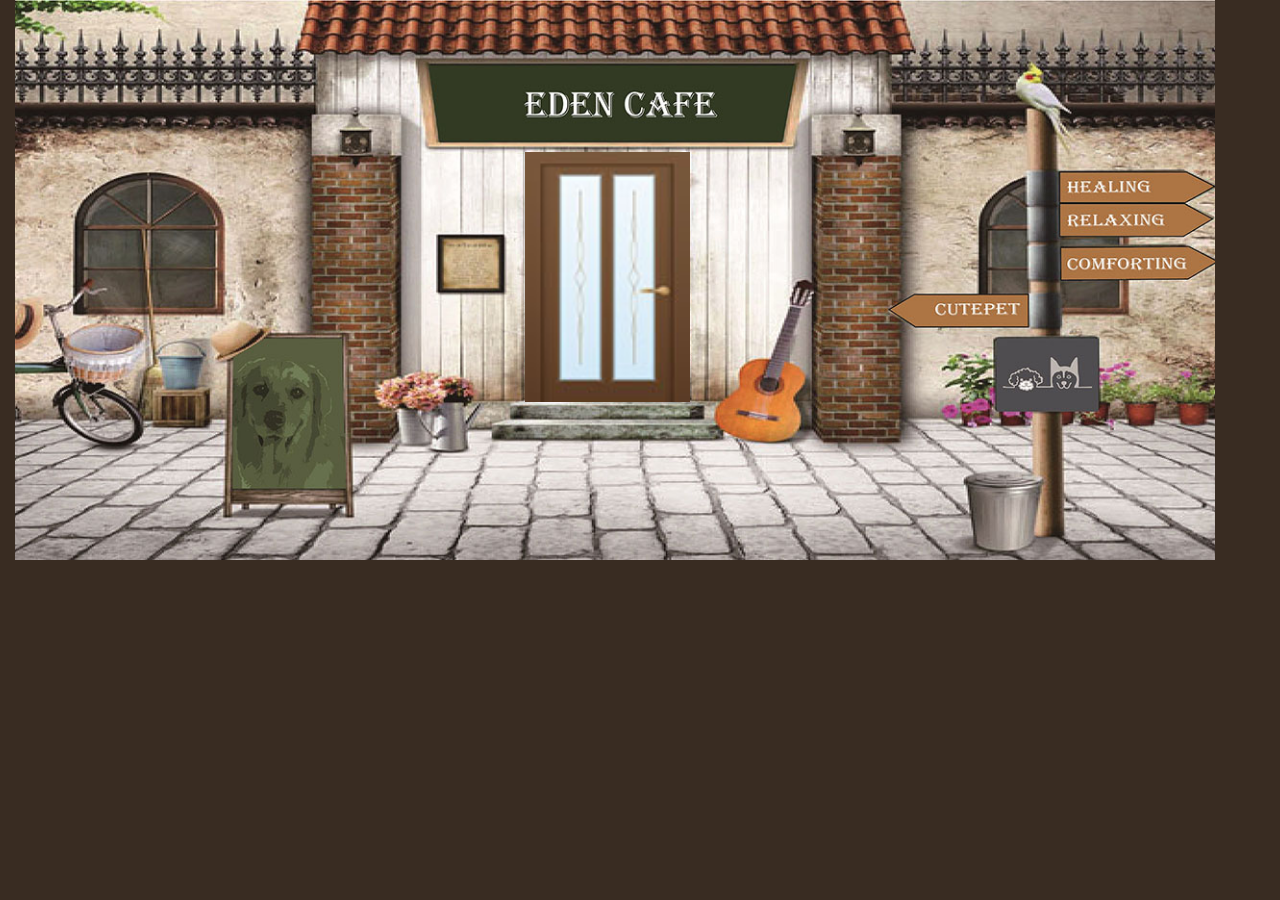
<file: index.html>
<!DOCTYPE html>
<html lang="en">
<head>
    
    <meta charset="UTF-8">
    <meta name="viewport" content="width=device-width, initial-scale=1.0">
    <meta http-equiv="X-UA-Compatible" content="ie=edge">
    <link rel="stylesheet" href="./css/style.css">
    <link rel="stylesheet" href="https://maxcdn.bootstrapcdn.com/bootstrap/3.3.7/css/bootstrap.min.css">
        <script src="https://ajax.googleapis.com/ajax/libs/jquery/3.3.1/jquery.min.js"></script>
        <script src="https://maxcdn.bootstrapcdn.com/bootstrap/3.3.7/js/bootstrap.min.js"></script>
    <link rel="icon" href="./images/icon/takeaway-coffee.png" type="image/x-icon" />
    <title>Enter</title>
</head>
<body>
    <div class="container-fluid">
    <div class="picture">
        <img src="./images/shop-01-01.jpg" width="1200px" height="560px" >
        
    </div>
    
    <div class="door">
    <a href="./home.html"><div class="rdoor">   
        <img src="./images/door.jpg"  width="165px" height="250px"></a>
    </div> </div>        
</body>
</html>
</file>
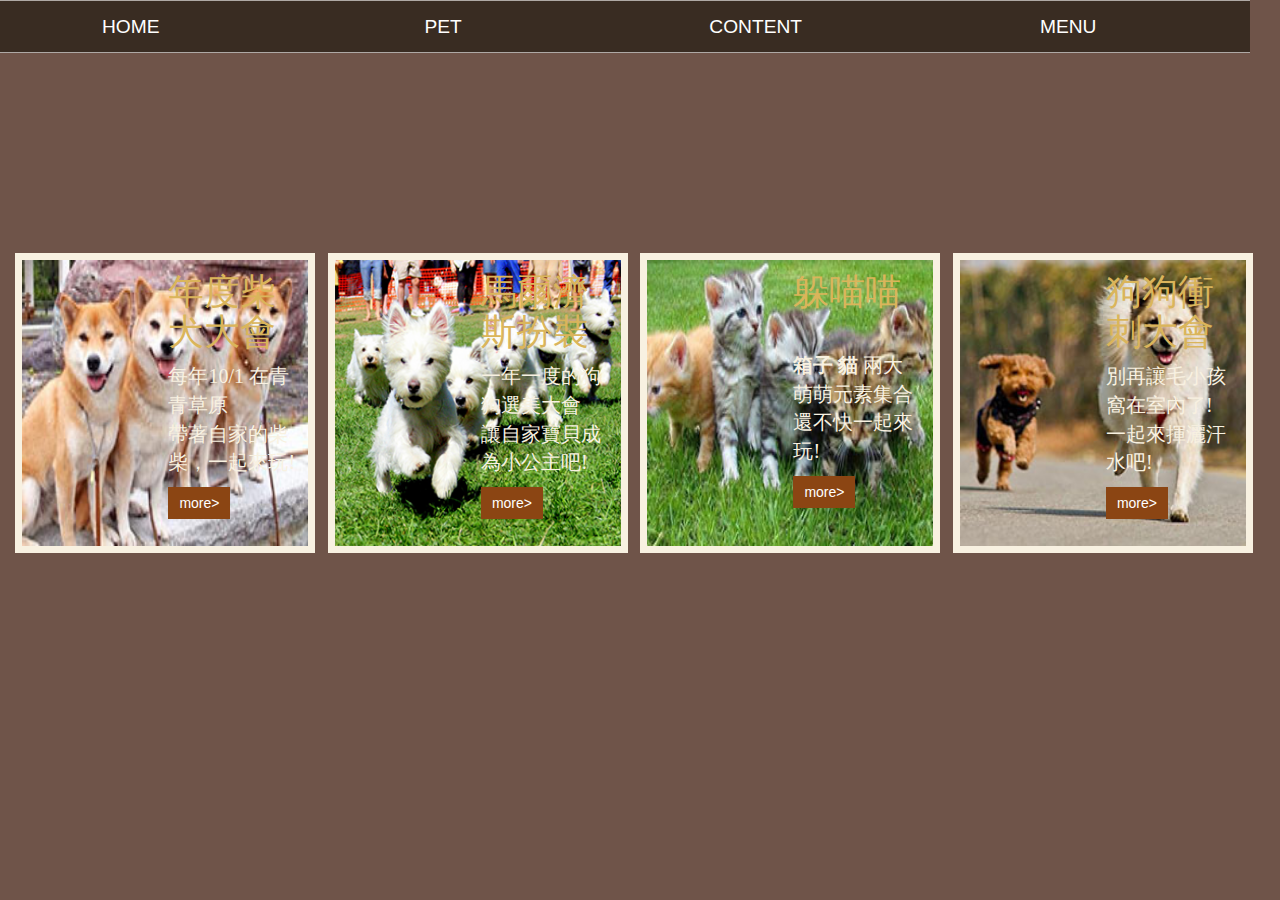
<file: active.html>
<!DOCTYPE html>
<html lang="en">
<head>
        <link rel="stylesheet" href="https://maxcdn.bootstrapcdn.com/bootstrap/3.3.7/css/bootstrap.min.css">
        <script src="https://ajax.googleapis.com/ajax/libs/jquery/3.3.1/jquery.min.js"></script>
        <script src="https://maxcdn.bootstrapcdn.com/bootstrap/3.3.7/js/bootstrap.min.js"></script>
    <meta charset="UTF-8">
    <meta name="viewport" content="width=device-width, initial-scale=1.0">
    <meta http-equiv="X-UA-Compatible" content="ie=edge">
    <link rel="stylesheet" href="./css/active.css">
    <link rel="icon" href="./images/icon/takeaway-coffee.png" type="image/x-icon" />
    <title>Active</title>
</head>
<body>
    <div class="container-fluid">
            <div class="row nav">
                    <div class="col-md-3 nav0">
                        <a href="./home.html">HOME</a>
                    </div>
                    <div class="col-md-3 nav0">
                        <a href="./pet.html">PET</a>
                    </div>
                    <div class="col-md-3 nav0">
                        <a href="./content.html">CONTENT</a>
                    </div>
                    <div class="col-md-3 nav0">
                        <a href="./menu.html">MENU</a>
                    </div>
                </div>    
        <div class="row row1">
        </div>
         

        <div class="ground row">
                
                <div class="col-md-3 yel">
                                <img src="./images/yellow1.jpg" alt="滑入顯示的圖片" width="300" height="300" style="border:7px#F8F1E1 solid ">
                                <img src="./images/yellow.jpg" alt="原本顯示的圖片" width="300" height="300" style="border:7px#F8F1E1 solid">
                                
                            </div>
                            <div class="col-md-3 abc">
                                    <h1>年度柴犬大會</h1>
                                    <a style="color:#F8F1E1">每年10/1 在青青草原<br>
                                    帶著自家的柴柴，一起來玩!</a><p></p>
                                    <input type="button" value="more>"  style="background-color:saddlebrown;color:white;border:5px saddlebrown solid;">
                            </div>
                      
                <div class="col-md-3 whi">
                        <img src="./images/white1.jpg" alt="滑入顯示的圖片" width="300" height="300"style="border:7px#F8F1E1 solid ">
                                <img src="./images/white.png" alt="原本顯示的圖片" width="300" height="300" style="border:7px#F8F1E1 solid ">
                </div>
                <div class="col-md-3 abc">
                        <h1>馬爾濟斯扮裝</h1>
                        <a style="color:#F8F1E1">一年一度的狗狗選美大會<br>
                        讓自家寶貝成為小公主吧!</a><p></p>
                        <input type="button" value="more>" style="background-color:saddlebrown;color:white;border:5px saddlebrown solid;">

                </div>
                <div class="col-md-3 cat">
                        <img src="./images/catt1.jpg" alt="滑入顯示的圖片" width="300" height="300" style="border:7px#F8F1E1 solid ">
                        <img src="./images/catt.jpg" alt="原本顯示的圖片" width="300" height="300" style="border:7px#F8F1E1 solid ">
                </div>
                <div class="col-md-3 abc">
                        <h1>躲喵喵</h1>
                        <a style="color:#F8F1E1"><br>
                               <strong>箱子</strong> <strong>貓</strong> 兩大萌萌元素集合<br>還不快一起來玩!</a><p></p>
                               <input type="button" value="more>" style="background-color:saddlebrown;color:white;border:5px saddlebrown solid;">
                </div>

                <div class="col-md-3 run">
                        <img src="./images/run1.jpeg" alt="滑入顯示的圖片" width="300" height="300" style="border:7px#F8F1E1 solid ">
                        <img src="./images/run.jpg" alt="原本顯示的圖片" width="300" height="300" style="border:7px#F8F1E1 solid ">
                </div>
                <div class="col-md-3 abc">
                        <h1>狗狗衝刺大會</h1>
                        <a style="color:#F8F1E1">別再讓毛小孩窩在室內了!<br>
                               一起來揮灑汗水吧!</a><p></p>
                            
                         <input type="button" value="more>" style="background-color:saddlebrown;color:white;border:5px saddlebrown solid;">
               
                        
                </div>
            

        </div>
    
</body>
</html>
</file>
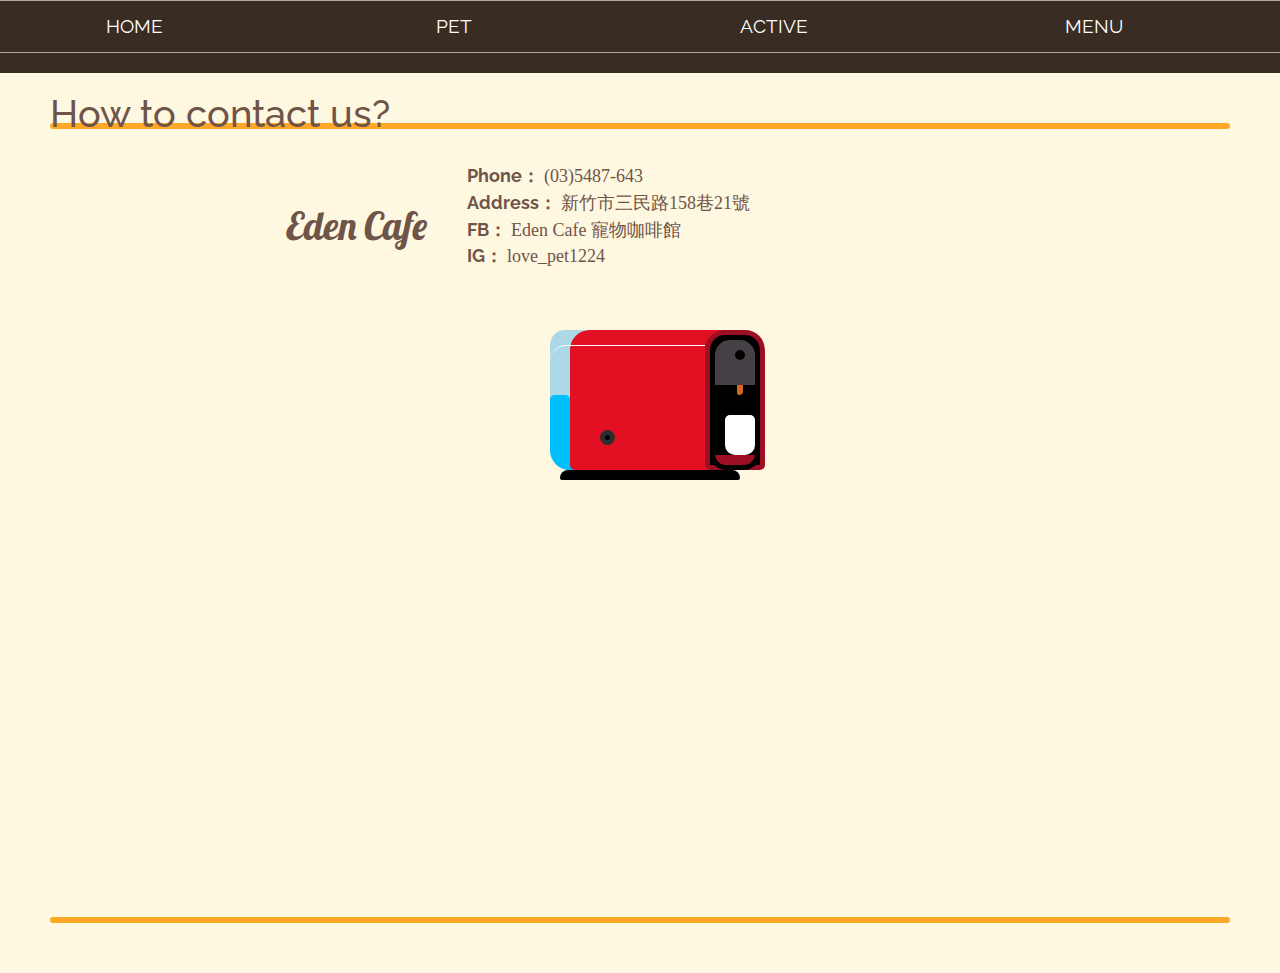
<file: content.html>
<!DOCTYPE html>
<html lang="en">
<head>
    <link rel="stylesheet" href="https://maxcdn.bootstrapcdn.com/bootstrap/3.3.7/css/bootstrap.min.css">
    <script src="https://ajax.googleapis.com/ajax/libs/jquery/3.3.1/jquery.min.js"></script>
    <script src="https://maxcdn.bootstrapcdn.com/bootstrap/3.3.7/js/bootstrap.min.js"></script>
    <meta charset="UTF-8">
    <meta name="viewport" content="width=device-width, initial-scale=1.0">
    <meta http-equiv="X-UA-Compatible" content="ie=edge">
    <link rel="stylesheet" href="./css/content.css">
    <link rel="icon" href="./images/icon/takeaway-coffee.png" type="image/x-icon" />
    <title>Content</title>
</head>
<body>
        <div class="container-fluid">
                <div class="row nav">
                    <div class="col-md-3 nav0">
                        <a href="./home.html">HOME</a>
                    </div>
                    <div class="col-md-3 nav0">
                        <a href="./pet.html">PET</a>
                    </div>
                    <div class="col-md-3 nav0">
                        <a href="./active.html">ACTIVE</a>
                    </div>
                    <div class="col-md-3 nav0">
                        <a href="./menu.html">MENU</a>
                    </div>
                </div>
                <div class="row">
                        &nbsp
        <main class="container">
                <hr class="top-line">
                <hr class="top-line hidden">
            <div class="text1">
                <h3>How to contact us?</h3>
            </div>
            <div class="text2">
                <h1>Eden Cafe</h1>
                <ul>
                    <li><strong>Phone： </strong> <span class="a">(03)5487-643</span></li>
                    <li><strong>Address： </strong> <span class="a">新竹市三民路158巷21號</span></li>
                    <li><strong>FB： </strong> <span class="a">Eden Cafe 寵物咖啡館</span></li>
                    <li><strong>IG： </strong> <span class="a">love_pet1224</span></li>
                </ul>
            </div>


            <div class="abraca">
                    <div class="seguraagalera">
                      <div class="reservatorio"></div>
                      <div class="agua"></div>
                      <div class="onda1"></div>
                      <div class="onda2"></div>
                      <div class="cafeteira"></div>
                      <div class="base"></div>
                      <div class="cafeteira-contorno"></div>
                      <div class="cafe"></div>
                      <div class="torneira"></div>
                      <div class="luzinha"></div>
                      <div class="portacopo"></div>
                      <div class="liga-desliga"></div>
                      <div class="alca"></div>
                      <div class="xicara"></div>
                      <div class="brilho"></div>
                    </div>
                  </div>
        
                <hr class="bottom-line">
                <hr class="bottom-line hidden">
            </main>
        </div>
    </div>
</body>
</html>
</file>
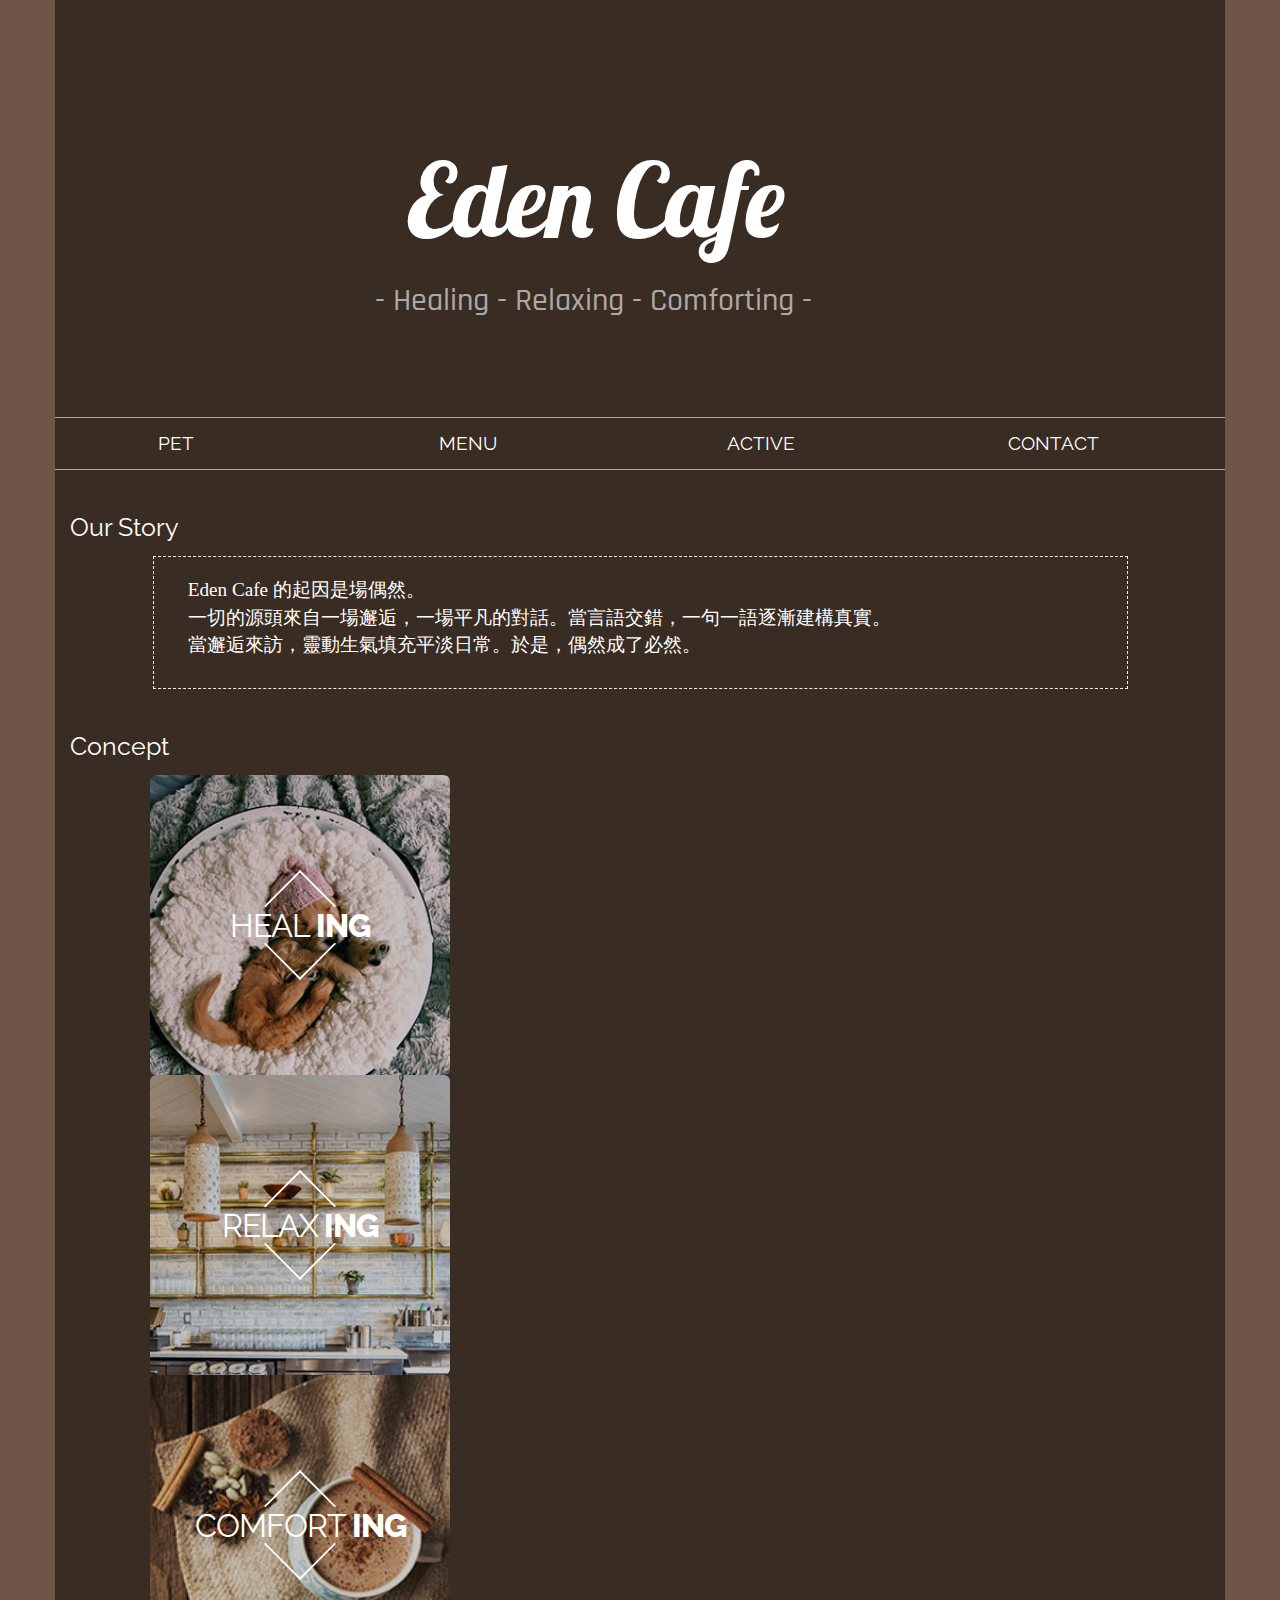
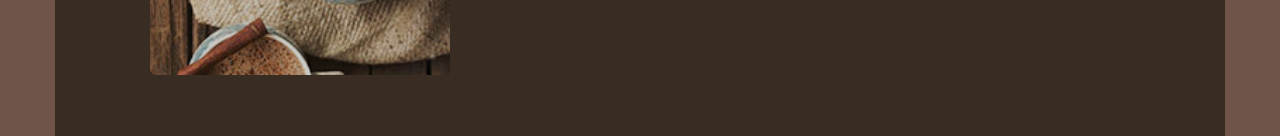
<file: home.html>
<!DOCTYPE html>
<html lang="en">
<head>
    <link rel="stylesheet" href="https://maxcdn.bootstrapcdn.com/bootstrap/3.3.7/css/bootstrap.min.css">
        <script src="https://ajax.googleapis.com/ajax/libs/jquery/3.3.1/jquery.min.js"></script>
        <script src="https://maxcdn.bootstrapcdn.com/bootstrap/3.3.7/js/bootstrap.min.js"></script>
    <link rel="stylesheet" href="https://use.fontawesome.com/releases/v5.6.3/css/all.css" integrity="sha384-UHRtZLI+pbxtHCWp1t77Bi1L4ZtiqrqD80Kn4Z8NTSRyMA2Fd33n5dQ8lWUE00s/" crossorigin="anonymous">

    <meta charset="UTF-8">
    <meta name="viewport" content="width=device-width, initial-scale=1.0">
    <meta http-equiv="X-UA-Compatible" content="ie=edge">
    <title>Eden Cafe</title>
    <link rel="stylesheet" href="./css/home.css">
    <link rel="stylesheet" href="./js/js.js">

    <link rel="icon" href="./images/icon/takeaway-coffee.png" type="image/x-icon" />

</head>
<body>
    <script type="text/javascript">
            //隨機播放陣列中指定的圖檔
        var jsImg = new Array("./images/cafe.jpg","./images/cafe2.jpg","./images/dog.jpg");
                        //設定每兩秒執行一次randomImg() ，此行要在 function 之外
                    setInterval("randomImg()",3000);
                    function randomImg(){
                        //陣列的長度 * 介於0~1間數字 ，然後在取 floor 當照片索引值
                    var imgIndex = Math.floor(Math.random()*jsImg.length);
                     document.getElementById("my_div").innerHTML  = "<img src='"+jsImg[imgIndex]+"' width=1150 height=390>";
                    }       
                
            </script>
            <script type="text/javascript">
                 //循序播放陣列中指定的圖檔
                     var jsImg = new Array("./images/cafe.jpg","./images/cafe2.jpg","./images/dog.jpg");
                    var jsImg_len = jsImg.length;  // 圖檔數量
                        // 要用另一個變數存，是不想在 function 中每次都要算陣列的大小
                    var i=1;                       //起始照片  2 為 003.jpg
                        //設定每兩秒執行一次sequentialImg() ，此行要在 function 之外
                    setInterval("sequentialImg()",3000);
                    function sequentialImg(){  //循序播放
                        document.getElementById("my_div").innerHTML  = "<img src='"+jsImg[i]+"' width=1150 height=390>";        
                            i++;
                            if(i>=jsImg_len)  i=0;
                        }
                        </script>

    
    <div class="container one">
        <div class="row top">
            <div class="col-md-6"> 
                <a href="./index.html"><i class="fas fa-home fa-2x" style="color: #DAB55B" width=50px></i></a>
               
            </div>
            <div class="col-md-6"></div>
        </div>

        <div class="row">

            <div id="div" class="col-md-12 img">
                <div id="my_div" class="carousel"></div>
                <div class="text0">
                    <h1>Eden Cafe</h1>
                    <h3>- Healing - Relaxing - Comforting - </h3>
                </div>
            </div>

        </div>
        
    </div>

    <nav class="container two">
            <div class="row nav">
                <div class="col-md-3 nav0">
                    <a href="./pet.html">PET</a>
                </div>
                <div class="col-md-3 nav0">
                    <a href="./menu.html">MENU</a>
                </div>
                <div class="col-md-3 nav0">
                    <a href="./active.html">ACTIVE</a>
                </div>
                <div class="col-md-3 nav0">
                    <a href="./content.html">CONTACT</a>
                </div>
            </div>
    </nav>
    
    <div class="container three">
        <div class="row space"></div>
        <div class="row space"></div>
        <div class="row row0">
            <div class="col-md-6"> 
                <p> <i class="fas fa-paw fa-1x" style="color: #DAB55B" width='50px'></i> Our Story</p>
            </div>
            <div class="col-md-3"></div>
            <div class="col-md-3"></div>
        </div>
        <div class="row row0">
            <div class="col-md-1"></div>
            <div class="col-md-10 text1">
                <p>Eden Cafe 的起因是場偶然。<br>一切的源頭來自一場邂逅，一場平凡的對話。當言語交錯，一句一語逐漸建構真實。<br>當邂逅來訪，靈動生氣填充平淡日常。於是，偶然成了必然。</p>
            </div>
            <div class="col-md-1"></div>
            
        </div>
        <div class="row space"></div>
        <div class="row space"></div>
        <div class="row row0">
                <div class="col-md-6"> 
                    <p> <i class="fas fa-paw fa-1x" style="color: #DAB55B"></i> Concept</p>
                </div>
                <div class="col-md-3"></div>
                <div class="col-md-3"></div>
        </div>
        <div class="row">
            <div class="col-md-8"></div>
            <div class="col-md-4"></div>
        </div>

        
        <div class="row">
                <figure class="snip1190">
                        <img src="./images/02.jpg" alt="sample64"/>
                        <figcaption>
                          <div class="square">
                            <div></div>
                          </div>
                          <h2>Heal<span> ing</span></h2>
                          <p>讓活潑可愛的毛小孩來治癒身心</p>
                        </figcaption>
                        
                </figure>
               
                <figure class="snip1190">
                        <img src="./images/01.jpg" alt="sample62"/>
                        <figcaption>
                          <div class="square">
                            <div></div>
                          </div>
                          <h2>Relax<span> ing</span></h2>
                          <p>偶爾放慢生活步調，來享受輕鬆的氣氛</p>
                        </figcaption>
                        
                </figure>
                <figure class="snip1190">
                        <img src="./images/03.jpg" alt="sample62"/>
                        <figcaption>
                          <div class="square">
                            <div></div>
                          </div>
                          <h2>Comfort<span> ing</span></h2>
                          <p>在寒冷時，不妨來杯熱可可暖和吧!</p>
                        </figcaption>
                        
                </figure>
        </div>
       
    </div>
    <div class="container">
    <div class="row space"></div>
    <div class="row space"></div>
</div>
    <div class="container">
       <div class="row footer">
           
        <div class="col-md-2">
            <a href="#"><i class="fab fa-facebook-square fa-2x" style="color: #DAB55B"></i></a>
            &nbsp
            <a href="#"><i class="far fa-envelope fa-2x" style="color: #DAB55B"></i></a>
          
            &nbsp
            <a href="#"><i class="fab fa-instagram fa-2x" style="color: #DAB55B"></i></a>
        </div><div class="col-md-10"></div>
    </div>    
    
</div>
</div>


</body>
</html>
</file>
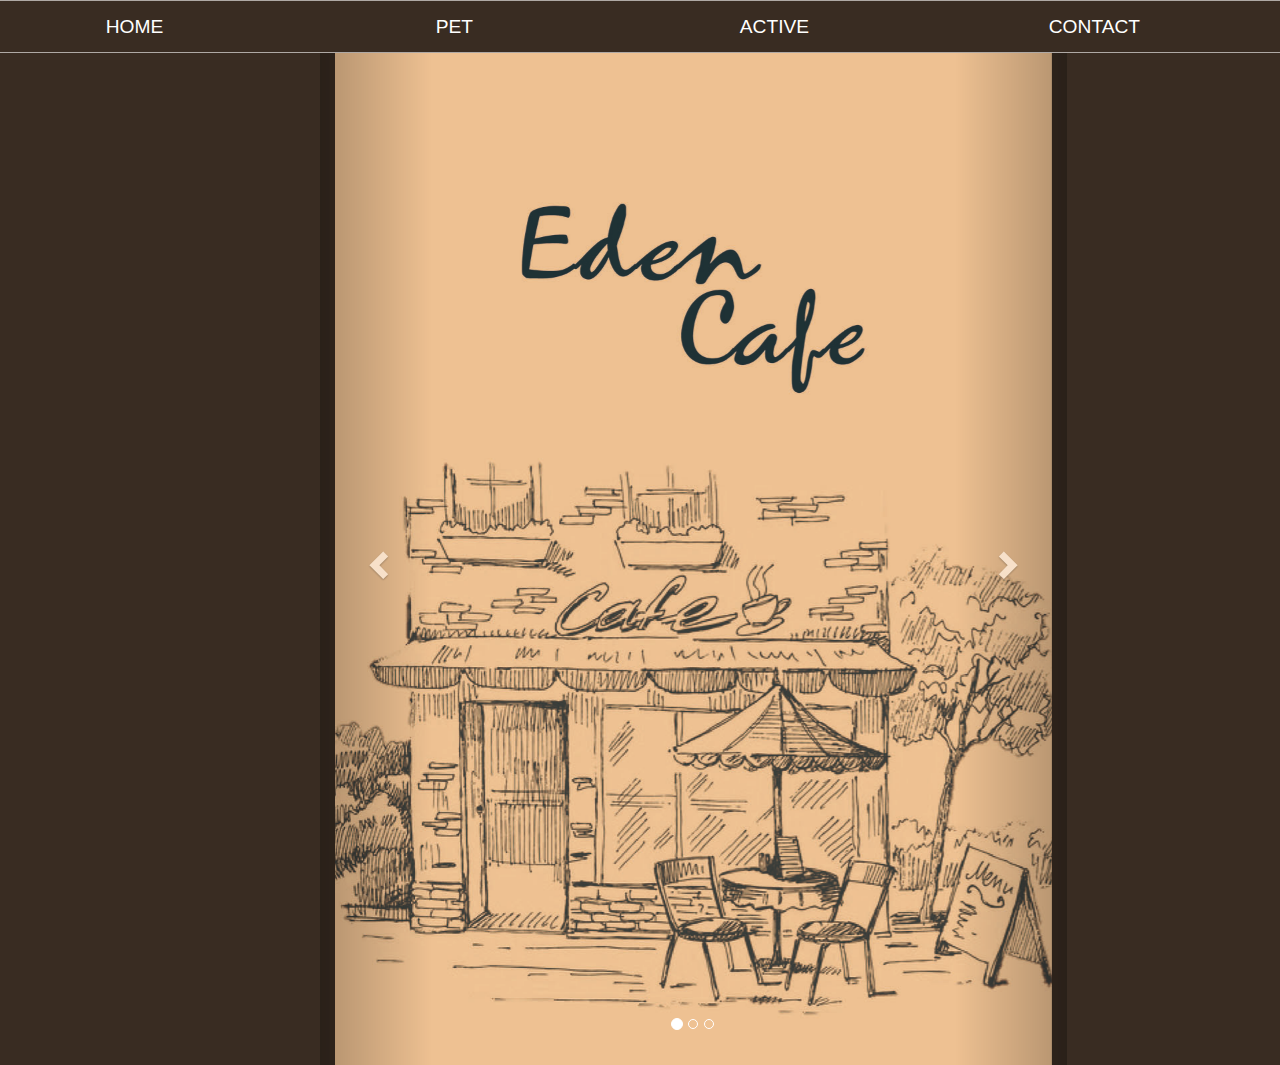
<file: menu.html>
<!DOCTYPE html>
<html lang="en">
<head>
        <link rel="stylesheet" href="https://maxcdn.bootstrapcdn.com/bootstrap/3.3.7/css/bootstrap.min.css">
        <script src="https://ajax.googleapis.com/ajax/libs/jquery/3.3.1/jquery.min.js"></script>
        <script src="https://maxcdn.bootstrapcdn.com/bootstrap/3.3.7/js/bootstrap.min.js"></script>
      
    <link rel="stylesheet" href="https://use.fontawesome.com/releases/v5.6.3/css/all.css" integrity="sha384-UHRtZLI+pbxtHCWp1t77Bi1L4ZtiqrqD80Kn4Z8NTSRyMA2Fd33n5dQ8lWUE00s/" crossorigin="anonymous">
    <meta charset="UTF-8">
    <meta name="viewport" content="width=device-width, initial-scale=1.0">
    <meta http-equiv="X-UA-Compatible" content="ie=edge">
   
    <link rel="stylesheet" href="./css/menu.css">
    <link rel="icon" href="./images/icon/takeaway-coffee.png" type="image/x-icon" />
    <title>Menu</title>
</head>
<body>
    <div class="container-fluid">
    <div class="row nav">
        <div class="col-md-3 nav0">
            <a href="./home.html">HOME</a>
        </div>
        <div class="col-md-3 nav0">
            <a href="./pet.html">PET</a>
        </div>
        <div class="col-md-3 nav0">
            <a href="./active.html">ACTIVE</a>
        </div>
        <div class="col-md-3 nav0">
            <a href="./content.html">CONTACT</a>
        </div>
    </div>
   

    <div class="row">
            <div class="col-md-3"></div>
            <div class="col-md-7">
                <div id="myCarousel" class="carousel slide" data-ride="carousel">
                  <!-- Indicators -->
                  <ol class="carousel-indicators">
                    <li data-target="#myCarousel" data-slide-to="0" class="active"></li>
                    <li data-target="#myCarousel" data-slide-to="1"></li>
                    <li data-target="#myCarousel" data-slide-to="2"></li>
                  </ol>
              
                  <!-- Wrapper for slides -->
                  <div class="carousel-inner">
                    <div class="item active">
                      <img src="./images/menu1.jpg" alt="Los Angeles" width=100%>
                      <div class="carousel-caption">
                      </div>
                    </div>
              
                    <div class="item">
                      <img src="./images/menu2.jpg" alt="Chicago" width=100%>
                      <div class="carousel-caption">
                      </div>
                    </div>
                  
                    <div class="item">
                      <img src="./images/menu3.jpg" alt="New York" width=100%>
                      <div class="carousel-caption">
                      </div>
                    </div>
                    
                    </div>
                
                  </div>
              
                  <!-- Left and right controls -->
                  <a class="left carousel-control" href="#myCarousel" data-slide="prev">
                    <span class="glyphicon glyphicon-chevron-left"></span>
                    <span class="sr-only">Previous</span>
                  </a>
                  <a class="right carousel-control" href="#myCarousel" data-slide="next">
                    <span class="glyphicon glyphicon-chevron-right"></span>
                    <span class="sr-only">Next</span>
                  </a>
                </div>
                <div class="row-md-2"></div>
                
              
        </div>
    
  
    
    

    </div>

 </div> 
</body>
</html>
</file>
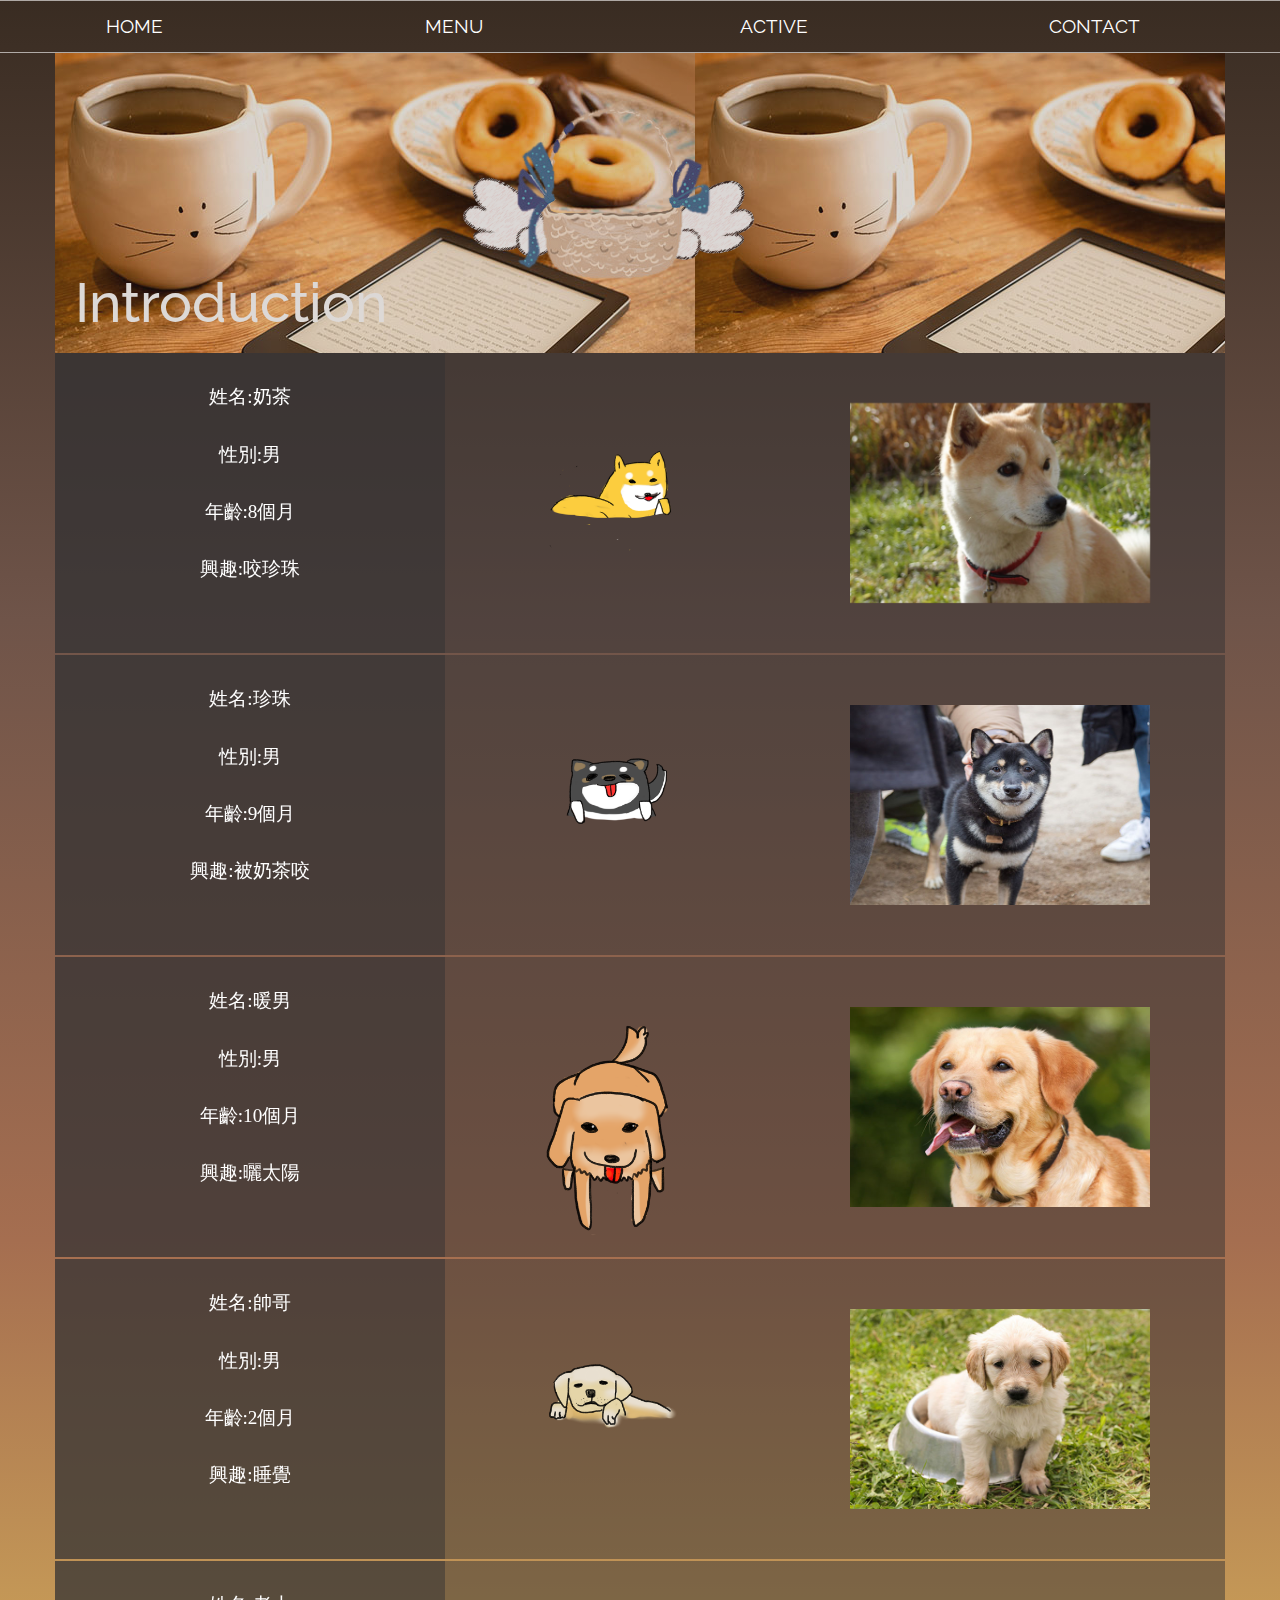
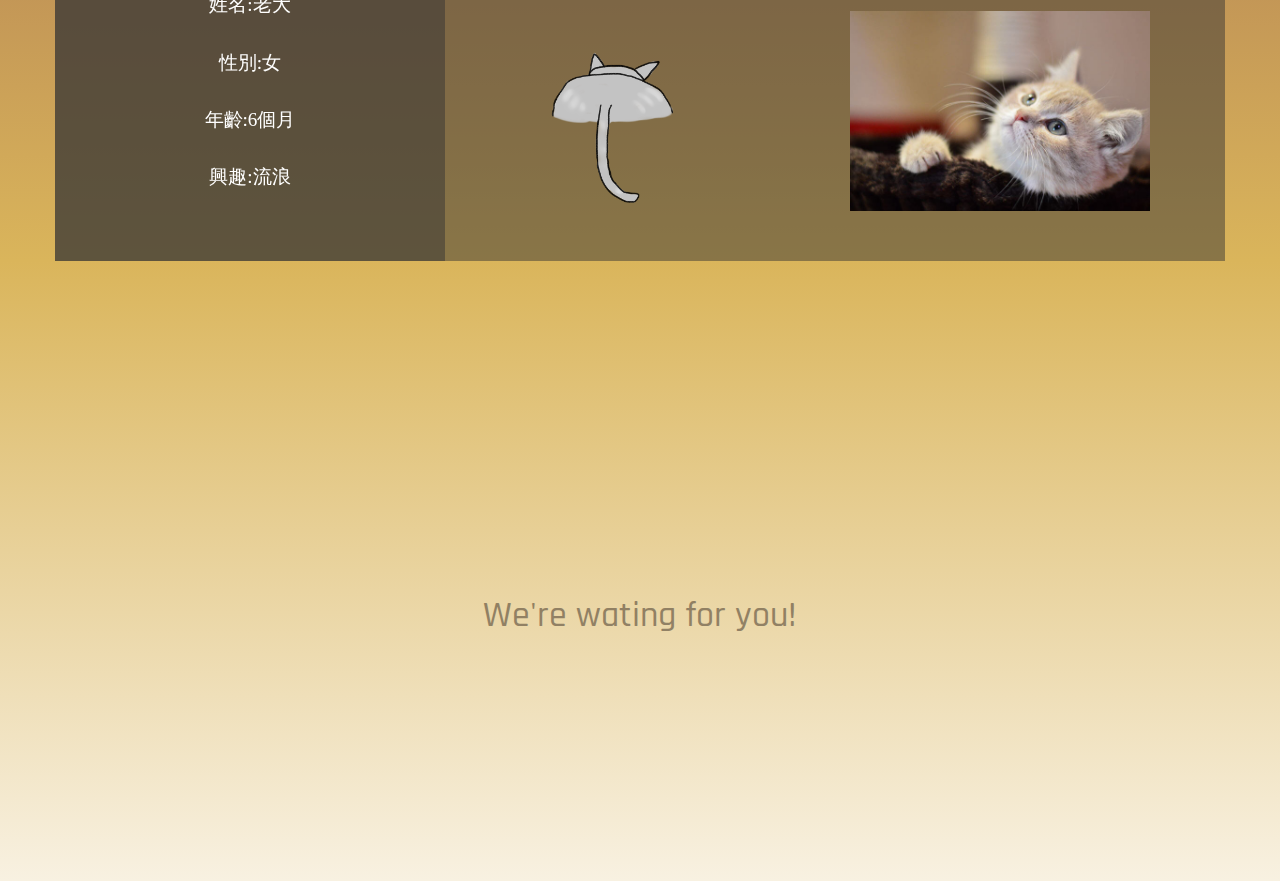
<file: pet.html>
<!DOCTYPE html>
<html lang="en">
<head>
    <link rel="stylesheet" href="https://maxcdn.bootstrapcdn.com/bootstrap/3.3.7/css/bootstrap.min.css">
    <script src="https://ajax.googleapis.com/ajax/libs/jquery/3.3.1/jquery.min.js"></script>
    <script src="https://maxcdn.bootstrapcdn.com/bootstrap/3.3.7/js/bootstrap.min.js"></script>
    <link rel="stylesheet" href="https://use.fontawesome.com/releases/v5.6.3/css/all.css" integrity="sha384-UHRtZLI+pbxtHCWp1t77Bi1L4ZtiqrqD80Kn4Z8NTSRyMA2Fd33n5dQ8lWUE00s/" crossorigin="anonymous">
    <meta charset="UTF-8">
    <meta name="viewport" content="width=device-width, initial-scale=1.0">
    <meta http-equiv="X-UA-Compatible" content="ie=edge">
    <title>Pet</title>
    <link rel="stylesheet" href="./css/pet.css">
    <link rel="icon" href="../images/icon/takeaway-coffee.png" type="image/x-icon" />
</head>
<body>

    <div class="container-fluid">
            <div class="row nav">
                    <div class="col-md-3 nav0">
                        <a href="./home.html">HOME</a>
                    </div>
                    <div class="col-md-3 nav0">
                        <a href="./menu.html">MENU</a>
                    </div>
                    <div class="col-md-3 nav0">
                        <a href="./active.html">ACTIVE</a>
                    </div>
                    <div class="col-md-3 nav0">
                        <a href="./content.html">CONTACT</a>
                    </div>
                </div> 
        <div class="container">
            <div class="row box1">
                <div class="col-md-4 text1">
                    <h1>Introduction</h1>
                </div>
                <div class="col-md-4 img1">
                    <img src="./images/basket.png"  style="position:fixed" alt="basket" height="300" width="300">  
                </div>
                <div class="col-md-4"></div>
            </div>

            <div class="row row1 box2">
                <div class="col-md-4 row1">
                    <p>姓名:奶茶</p>
                    <p>性別:男</p>
                    <p>年齡:8個月</p>
                    <p>興趣:咬珍珠</p>
                </div>
                <div class="col-md-4 img2" id='img2'>
        
                    <img src="./images/dog1.png" alt="dog" height="300" width="300">
                </div> 
                <div class="col-md-4 img7">
                    <img src="./images/dog-1203347_1280.jpg" alt="" height="200" width="300">
                </div>
            </div>
            <div class="row row1 box3">
                <div class="col-md-4 row1">
                    <p>姓名:珍珠</p>
                    <p>性別:男</p>
                    <p>年齡:9個月</p>
                    <p>興趣:被奶茶咬</p>
                </div>
                <div class="col-md-4 img3">
                    <img src="./images/dog2.png" alt="dog" height="300" width="300">
                </div> 
                <div class="col-md-4 img7">
                    <img src="./images/shiba-inu-2231866_1280.jpg" alt="" height="200" width="300">
                </div>
            </div>
            <div class="row row1 box4">
                    <div class="col-md-4 row1">
                        <p>姓名:暖男</p>
                        <p>性別:男</p>
                        <p>年齡:10個月</p>
                        <p>興趣:曬太陽</p>
                    </div>
                    <div class="col-md-4 img4">
                        <img src="./images/dog3.png" alt="dog" height="290" width="300">
                    </div>
                    <div class="col-md-4 img7">
                        <img src="./images/dog5.jpg" alt="" height="200" width="300">
                    </div>
            </div>
            <div class="row row1 box5">
                    <div class="col-md-4 row1">
                        <p>姓名:帥哥</p>
                        <p>性別:男</p>
                        <p>年齡:2個月</p>
                        <p>興趣:睡覺</p>
                    </div>
                    <div class="col-md-4 img5">
                        <img src="./images/dog4.png" alt="dog" height="300" width="300">
                    </div> 
                    <div class="col-md-4 img7"><img src="./images/dog6.jpg" alt="" height="200" width="300"></div>
            </div>
            <div class="row  row1 box6">
                    <div class="col-md-4 row1">
                        <p>姓名:老大</p>
                        <p>性別:女</p>
                        <p>年齡:6個月</p>
                        <p>興趣:流浪</p>
                    </div>
                    <div class="col-md-4 img6">
                        <img src="./images/cat1.png" alt="cat" height="300" width="300">  
                    </div>
                    <div class="col-md-4 img7"><img src="./images/cat2.jpeg" alt="" height="200" width="300"></div>
                </div>

            <div class="row footer">
                <h1>We're wating for you!</h1>
            </div>

            
        </div>
    </div>

</body>
</html>
</file>
<file: css/style.css>
html{
    background-color: #392C22;
}

.picture{

    background-color:#392C22;
    position: absolute;
}
.rdoor{
    position: absolute;
    top: 152px;
    right: 590px;
    width: 165px;
    height: 250px;
 
  animation: pulse 2s infinite;
  }
  @media(max-width:1024px){
    .rdoor{
        left:50vw;
    }

}
 
 @media(max-width:768px){
     .rdoor{
         left:66vw;
     }

 }
 @media(max-width:411px){
    .rdoor{
        left:100px;
    }

}
  @media(max-width:360px){
      .rdoor{
          top:145px;
          left:145vw;
      }
      
  }
  @keyframes pulse {
    0% {
        box-shadow: 0 0 8px 2px #fff;
    }
    50% {
        box-shadow: 0 0 8px 10px #fffd74;
    }
    100% {
        box-shadow: 0 0 8px 2px #fff;
    }
}


.rdoor:hover{
  opacity: 0.0;
}
</file>
<file: css/active.css>
html{
    background-color:#6F5449
    ;
}
body{
    width:1250px;
    height:800px;
    background-color: #6F5449 ;
}

.nav{
    border-top:1px solid rgba(255, 255, 255, 0.596);
    border-bottom:1px solid rgba(255, 255, 255, 0.596);
    color:#fff;
    display:flex;
  }
  .nav0{   
    right:2vw;
    height:4vw;
    color:#fff;
    display:flex;
    flex-direction:row;
    justify-content:center;
    align-items:center;
  }
  .nav0 a{
    font-family:'Raleway', Arial, sans-serif,bold;
    color:#fff;
    font-size:1.5vw;
    }
  .nav0 a:hover{
    font-family:'Raleway', Arial, sans-serif,bold;
    text-decoration:none;
    color:#DAB55B;
    font-size:2vw;
  }

.nav{
    background-color:#392C22;
}

.row1{
    height:200px;  
    
}
.ground{
    height:300px; 
    display:flex;
    justify-content:space-around;
}
h1{
    color:#DAB55B;


    font-family:"微軟正黑體";
}
.abc .a{
    color:#fff;
}
a{
    color:#fff;
font-size:20px;

font-family:"微軟正黑體";
}

.yel{
    width:300px;
    height:300px;
    position:relative; 
}
.whi{
    width:300px;
    height:300px; 
    position:relative;
}
.cat{
    width:300px;
    height:300px; 
    position:relative;
}
.run{
    width:300px;
    height:300px; 
    position:relative;
}


.yel img{ position:absolute;
  /* 淡出淡入效果2秒 */
  -webkit-transition: opacity 1s ease-in-out;
  -moz-transition: opacity 1s ease-in-out;
  -o-transition: opacity 1s ease-in-out;
  transition: opacity 1s ease-in-out;
 }
.yel img:last-child:hover{
     /* 滑入時第一張透明度設0 */
      opacity:0;}
.whi img{ position:absolute;
        /* 淡出淡入效果2秒 */
        -webkit-transition: opacity 1s ease-in-out;
        -moz-transition: opacity 1s ease-in-out;
        -o-transition: opacity 1s ease-in-out;
        transition: opacity 1s ease-in-out;
       }
.whi img:last-child:hover{
           /* 滑入時第一張透明度設0 */
            opacity:0;}
.cat img{ position:absolute;
                /* 淡出淡入效果2秒 */
                -webkit-transition: opacity 1s ease-in-out;
                -moz-transition: opacity 1s ease-in-out;
                -o-transition: opacity 1s ease-in-out;
                transition: opacity 1s ease-in-out;
               }
.cat img:last-child:hover{
                   /* 滑入時第一張透明度設0 */
                    opacity:0;}
.run img{ position:absolute;
                        /* 淡出淡入效果2秒 */
                        -webkit-transition: opacity 1s ease-in-out;
                        -moz-transition: opacity 1s ease-in-out;
                        -o-transition: opacity 1s ease-in-out;
                        transition: opacity 1s ease-in-out;
                       }
.run img:last-child:hover{
                           /* 滑入時第一張透明度設0 */
                            opacity:0;}
 @media screen and (max-width:768px){
     a{
        display:block;/*统一转化为块级元素*/  
        overflow:hidden;  
        width:0;  
        height:0;  
     }
     h1{
        color:#FFFFFF;
        font-weight:bold;
        position:absolute;
        left:40%;/**左边50%**/
     }
input{
        display:none;/*统一转化为块级元素*/  
          
        width:0;  
        height:100px; 
}
.abc{
height:100px;
}

    
   
}
</file>
<file: css/menu.css>
html{
 -webkit-user-select: none;
}
body{
  background-image: url('../images/fl.jpg');
 
}

.nav{
    border-top:1px solid rgba(255, 255, 255, 0.596);
    border-bottom:1px solid rgba(255, 255, 255, 0.596);
  
    color:#fff;
    display:flex;
  }
.nav0{   
    right:2vw;
    height:4vw;
    color:#fff;
    display:flex;
    flex-direction:row;
    justify-content:center;
    align-items:center;
  }
.nav0 a{
    font-family:'Raleway', Arial, sans-serif,bold;
    color:#fff;
    font-size:1.5vw;
    }
.nav0 a:hover{
    font-family:'Raleway', Arial, sans-serif,bold;
    text-decoration:none;
    color:#DAB55B;
    font-size:2vw;
  }

.row{
    background-color:#392C22;
}
</file>
<file: css/content.css>
@import url(https://fonts.googleapis.com/css?family=Raleway:400,800);
@import url(https://code.ionicframework.com/ionicons/2.0.1/css/ionicons.min.css);
@import url('https://fonts.googleapis.com/css?family=Lobster');
@import url('https://fonts.googleapis.com/css?family=Rajdhani:500');

body {
    margin: 0;
    -webkit-user-select: none;
  }
  .nav{
    border-top:1px solid rgba(255, 255, 255, 0.596);
    border-bottom:1px solid rgba(255, 255, 255, 0.596);
  
    color:#fff;
    display:flex;
  }
  .nav0{   
    right:2vw;
    height:4vw;
    color:#fff;
    display:flex;
    flex-direction:row;
    justify-content:center;
    align-items:center;
  }
  .nav0 a{
    font-family:'Raleway', Arial, sans-serif,bold;
    color:#fff;
    font-size:1.5vw;
    }
  .nav0 a:hover{
    font-family:'Raleway', Arial, sans-serif,bold;
    text-decoration:none;
    color:#DAB55B;
    font-size:2vw;
  }

  .row{
    background-color:#392C22;
}


.abraca {
  position: relative;
  margin: 20px auto;
  width: 600px;
  height: 400px;
}

.seguraagalera {
  position: absolute;
  left: 210px;
  top: 120px;
  width: 200px;
  height: 140px;
  border-radius: 20px 20px 5px 20px;
}

.cafeteira {
  background: #E31023;
  position: absolute;
  left: 20px;
  width: 180px;
  height: 140px;
  border-radius: 20px 20px 5px 5px;
}

.base {
  background: #000;
  position: absolute;
  left: 10px;
  top: 140px;
  width: 180px;
  height: 10px;
  border-radius: 20px 20px 5px 5px;
}

.cafeteira-contorno {
  background: #000;
  position: absolute;
  left: 155px;
  width: 60px;
  height: 140px;
  border-radius: 20px 20px 5px 5px;
  border: 5px solid #9D1023;
}

.reservatorio {
  background: #ADD8E6;
  position: absolute;
  width: 40px;
  height: 140px;
  border-radius: 15px 0px 5px 20px;
}

.agua {
  background: #00BFFF;
  position: absolute;
  top: 70px;
  width: 40px;
  height: 70px;
  border-radius: 0px 0px 5px 20px;
}

.onda1 {
  background: #00BFFF;
  position: absolute;
  top: 65px;
  width: 20px;
  height: 10px;
  border-radius: 5px 5px 5px 5px;
  animation: onda1 1s infinite ease-in;
}

.onda2 {
  background: #00BFFF;
  position: absolute;
  top: 65px;
  width: 20px;
  height: 10px;
  border-radius: 5px 5px 5px 5px;
  animation: onda2 2s infinite ease-in;
}

.torneira {
  background: #474047;
  position: absolute;
  left: 160px;
  top: 5px;
  width: 50px;
  height: 50px;
  border-radius: 20px 20px 5px 5px;
  border: 5px solid #000;
  border-bottom: 0px;
}

.luzinha {
  background: #000;
  position: absolute;
  top: 20px;
  left: 185px;
  width: 10px;
  height: 10px;
  border-radius: 50%;
  animation: luzinha 1.2s infinite ease-in;
}

.portacopo {
  background: #9D1023;
  position: absolute;
  left: 160px;
  top: 120px;
  width: 50px;
  height: 20px;
  border-radius: 5px 5px 20px 20px;
  border: 5px solid #000;
}

.liga-desliga {
  background: #000;
  position: absolute;
  top: 100px;
  left: 50px;
  width: 15px;
  height: 15px;
  border-radius: 50%;
  border: 5px solid #2E2E2E;
}

.cafe {
  background: #D2691E;
  position: absolute;
  top: 20px;
  left: 187px;
  width: 6px;
  height: 45px;
  border-radius: 10px 5px 10px 5px;
  animation: cair 1.2s infinite ease-in;
}

.xicara {
  background: #fff;
  position: absolute;
  left: 175px;
  top: 85px;
  width: 30px;
  height: 40px;
  border-radius: 5px 5px 10px 10px;
}

.alca {
  background: #000;
  position: absolute;
  left: 190px;
  top: 95px;
  width: 15px;
  height: 10px;
  border-radius: 5px 5px 10px 10px;
  border: 5px solid #fff;
}

.brilho {
  position: absolute;
  width: 155px;
  height: 20px;
  top: 15px;
  border-radius: 20px 0px 0px 5px;
  border-top: 1px solid #fff;
}

@keyframes onda1 {
  0% {transform: rotate(0deg);}
  100% {transform: rotate(30deg);}
}

@keyframes onda2 {
  0% {transform: rotate(0deg);}
  100% {transform: rotate(-30deg);}
}

@keyframes luzinha {
  from {background-color: #92bf40;}
  to {background-color: #000;}
}

@keyframes cair {
  from {top: 10px;}
  to {top: 100px;}
}


.container {
  position: relative;
  width: 100vw;
  height: 100vh;
  background-color: #FFF8E1;
  overflow: hidden;
}

.container .top-line {
  position: absolute;
  top: 50px;
  right: 50px;
  left: 50px;
  margin: 0;
  border: 3px solid #ffa726;
  border-radius: 5px;
}
@media (max-width: 600px) {
  .container .top-line {
    top: 20px;
    right: 20px;
    left: 20px;
  }
}
.container .top-line.hidden {
  border: 3px solid #FFF8E1;
  animation-name: moveRight;
  animation-duration: 4.0s;
  animation-fill-mode: forwards;
}

.container .bottom-line {
  position: absolute;
  right: 50px;
  left: 50px;
  bottom: 50px;
  margin: 0;
  border: 3px solid #ffa726;
  border-radius: 5px;
}
@media (max-width: 600px) {
  .container .bottom-line {
    right: 20px;
    left: 20px;
    bottom: 20px;
  }
}
.container .bottom-line.hidden {
  border: 3px solid #FFF8E1;
  animation-name: moveLeft;
  animation-duration: 4.0s;
  animation-fill-mode: forwards;
}


@keyframes moveUnder {
  0% {
    transform: translateY(0);
  }
  100% {
    transform: translateY(100vh);
  }
}
@keyframes moveAbove {
  0% {
    transform: translateY(0);
  }
  100% {
    transform: translateY(-100vh);
  }
}
@keyframes moveRight {
  0% {
    transform: translateX(0);
  }
  100% {
    transform: translateX(100vw);
  }
}
@keyframes moveLeft {
  0% {
    transform: translateX(0);
  }
  100% {
    transform: translateX(-100vw);
  }
}
.text1{
  width:50%;
}
.text1 h3{
  font-family:'Raleway', Arial, sans-serif,bold;
  position:absolute;
  left:50px;
  font-size:3vw;
  color: #6F5449;
}
@media(max-width:762px){
  .text1 h3{
    font-size:35px;
  }
}
@media(max-width:1024px){
  .text1 h3{
    font-size:40px;
  }
}
@media(max-width:586px){
  .text1 h3{
    font-size:20px;
    left:20px;
  }
}
.text2{
  position: relative;
  width:60%;
  display:flex;
  justify-content: center;
  align-items: center;
 left:10vw;
  top:90px;
}
.text2 li{
font-size:18px;
 color:#6F5449 ;
 list-style-type: none; 
 font-family:'Raleway', Arial, sans-serif,bold;;
}
.text2 h1{
  font-family: 'Lobster', cursive;
  color:#6F5449;
  bottom:8vw;
  font-size:3vw;
}
.a{
  font-family:"微軟正黑體";
}
</file>
<file: css/home.css>
@import url(https://fonts.googleapis.com/css?family=Raleway:400,800);
@import url(https://code.ionicframework.com/ionicons/2.0.1/css/ionicons.min.css);
@import url('https://fonts.googleapis.com/css?family=Lobster');
@import url('https://fonts.googleapis.com/css?family=Rajdhani:500');
figure.snip1190 {
  font-family: 'Raleway', Arial, sans-serif;
  color: #fff;
  position: relative;
  overflow: hidden;
  left:75px;
  margin-left:20px;
  min-width: 300px;
  max-width: 300px;
  min-height:300px;
  max-height: 300px;
  border-top-left-radius:2%;
  border-top-right-radius: 2%;
  border-bottom-right-radius:2%;
  border-bottom-left-radius:2%;
  background: #000000;
  text-align: center;
}
figure.snip1190 * {
  -webkit-box-sizing: padding-box;
  box-sizing: padding-box;
  -webkit-transition: all 0.3s ease-in-out;
  transition: all 0.3s ease-in-out;
}
figure.snip1190 img {
  opacity: 0.8;
  width: 100%;
}
figure.snip1190 figcaption {
  bottom: 0;
  display: block;
  left: 0;
  position: absolute;
  right: 0;
  top: 0;
}
figure.snip1190 h2 {
    font-size:2.5vw;
  font-weight: 400;
  left: 0;
  right: 0;
  letter-spacing: -1px;
  margin: 0 auto;
  position: absolute;
  text-transform: uppercase;
  bottom: 50%;
  -webkit-transform: translateY(50%);
  transform: translateY(50%);
}
figure.snip1190 h2 span {
  font-weight: 800;
}
figure.snip1190 p {
    font-family: "微軟正黑體";
  position: absolute;
  top: 0;
  left: 0;
  right: 0;
  margin: 0 auto;
  top: 50%;
  opacity: 0;
  font-size: 1.5vw;
  -webkit-transform: translateY(-20%) scale(0.7);
  transform: translateY(-20%) scale(0.7);
}
figure.snip1190 .square {
  height: 78px;
  width: 78px;
  overflow: hidden;
  position: absolute;
  top: 50%;
  left: 50%;
  content: '';
  -webkit-transform: rotate(45deg) translate(-50%, -50%);
  transform: rotate(45deg) translate(-50%, -50%);
  -webkit-transform-origin: 0 0;
  transform-origin: 0 0;
}
figure.snip1190 .square:before,
figure.snip1190 .square:after,
figure.snip1190 .square div:before,
figure.snip1190 .square div:after {
  background-color: #ffffff;
  position: absolute;
  content: "";
  display: block;
  -webkit-transition: all 0.4s ease-in-out;
  transition: all 0.4s ease-in-out;
}
figure.snip1190 .square:before,
figure.snip1190 .square:after {
  width: 65%;
  height: 2px;
}
figure.snip1190 .square div:before,
figure.snip1190 .square div:after {
  width: 2px;
  height: 65%;
}
figure.snip1190 .square:before,
figure.snip1190 .square div:before {
  left: 0;
  top: 0;
}
figure.snip1190 .square:after,
figure.snip1190 .square div:after {
  bottom: 0;
  right: 0;
}
figure.snip1190 a {
  left: 0;
  right: 0;
  top: 0;
  bottom: 0;
  position: absolute;
}
figure.snip1190:hover img,
figure.snip1190.hover img {
  opacity: 0.25;
  -webkit-transform: scale(1.1);
  transform: scale(1.1);
}
figure.snip1190:hover h2,
figure.snip1190.hover h2 {
  opacity: 1;
  -webkit-transform: translateY(0px);
  transform: translateY(0px);
}
figure.snip1190:hover p,
figure.snip1190.hover p {
  opacity: 1;
  -webkit-transform: translateY(0px) scale(1);
  transform: translateY(0px) scale(1);
}
figure.snip1190:hover .square:before,
figure.snip1190.hover .square:before {
  width: 38%;
}
figure.snip1190:hover .square div:before,
figure.snip1190.hover .square div:before {
  height: 38%;
}
figure.snip1190:hover .square:after,
figure.snip1190.hover .square:after {
  width: 55%;
}
figure.snip1190:hover .square div:after,
figure.snip1190.hover .square div:after {
  height: 55%;
}




body{
    background-color:#6F5449;
    -webkit-user-select: none;
    
}
.top{
    background-color:#392C22;
    height:33px;
}

.carousel{
    position: absolute;
    opacity:0.8;
    min-height:29vw;
    max-height:30vw;
    max-width:90vw;
    min-width:88vw;
}
.text0{
    position: absolute;
}
.text0 h1{
    font-family: 'Lobster', cursive;
    font-size:8vw;
    width:40vw;
    color:#fff;
    position: absolute;
    left:calc( ( 100vw - 45vw ) / 2);
    top:7vw;
}

.text0 h3{
    font-family: 'Rajdhani', sans-serif,bold;
    font-size:2.5vw;
    color:rgba(255, 255, 255, 0.596);
    position: absolute;
    width:50vw;
    left:calc( ( 100vw - 50vw ) / 2);
    top:18vw;
}


.img{
    margin:0;
    padding:0;
    overflow:hidden;
    background-color:#392C22;
    height:30vw;
    width:100%;
}
.nav{
    border-top:1px solid rgba(255, 255, 255, 0.596);
    border-bottom:1px solid rgba(255, 255, 255, 0.596);

    color:#fff;
    display:flex;
}

.nav0{
    
    right:2vw;
    height:4vw;
    color:#fff;
    display:flex;
    flex-direction:row;
    justify-content:center;
    align-items:center;
  }
.nav0 a{
    font-family:'Raleway', Arial, sans-serif,bold;
    color:#fff;
    font-size:1.5vw;
    }
.nav0 a:hover{
    font-family:'Raleway', Arial, sans-serif,bold;
    text-decoration:none;
    color:#DAB55B;
    font-size:2vw;
}
.row{
    background-color:#392C22;
}
.row0 p{
    font-family:'Raleway', Arial, sans-serif,bold;
    font-size:25px;
    color:#fff;
}
.space{
    height:20px;
    background-color:#392C22;
}

.row h4{
    font-size:4vw;
}
.row1 p{
    font-size:1.5vw;
}
.hh{
    height:350px;
    display:flex;
    flex-direction:column;
    justify-content:center;
    align-items:center;
    background-color:#A56E50;
    color:#fff;
   
}
.h1{
    border-top-left-radius: 25%;
}
.h3{
    border-top-right-radius: 25%;
}
.icon{
    max-width: width 5%;
    height:auto;
    display:block;
}

.pp{
    font-family:"微軟正黑體";
    background-color:rgba(43, 38, 38, 0.61);
    height:350px;
    display:flex;
    flex-direction:column;
    justify-content:center;
    align-items:center;
    color:#fff;
    background-color:#A56E50;
}

.text1{
    height:auto;
    border:1px dashed #F8F1E1;
}
.text1 p{
    padding:1.5vw;
    font-family:"微軟正黑體";
    font-size:1.5vw;
}

.footer{
   
    background-color:#392C22;
    display: flex;
    flex-direction:column;
    align-items:center;
}
</file>
<file: css/pet.css>
@import url(https://fonts.googleapis.com/css?family=Raleway:400,800);
@import url(https://code.ionicframework.com/ionicons/2.0.1/css/ionicons.min.css);
@import url('https://fonts.googleapis.com/css?family=Lobster');
@import url('https://fonts.googleapis.com/css?family=Rajdhani:500');

body{
  height: 2481px;
  background: linear-gradient(
    to bottom,#392C22,#6F5449,#A56E50,#DAB55B,#F8F1E1);
    -webkit-user-select: none;
}

.nav{
  border-top:1px solid rgba(255, 255, 255, 0.596);
  border-bottom:1px solid rgba(255, 255, 255, 0.596);

  color:#fff;
  display:flex;
}
.nav0{   
  right:2vw;
  height:4vw;
  color:#fff;
  display:flex;
  flex-direction:row;
  justify-content:center;
  align-items:center;
}
.nav0 a{
  font-family:'Raleway', Arial, sans-serif,bold;
  color:#fff;
  font-size:1.5vw;
  }
.nav0 a:hover{
  font-family:'Raleway', Arial, sans-serif,bold;
  text-decoration:none;
  color:#DAB55B;
  font-size:2vw;
}
@media(max-width:987px){
.img7{
  display:none;
}
}

.box1{
  opacity:0.8;
  background:url(../images/donut-3723751_1280.jpg);
}

.box1 h1{
  color:#fff;
  top: 200px;
  left:20px;
  position: absolute;
  font-size:55px;
  font-family:'Raleway', Arial, sans-serif,bold;
}
.img1{
  z-index: 1;
  position: relative;;
}

.img2{
  z-index: 2;
  position: relative;
}
.img3{
  z-index: 2;
  position: relative;
}
.img4{
  z-index: 2;
  position: relative;
}
.img5{
  z-index: 2;
  position: relative;
}
.img6{
  z-index: 2;
  position: relative;
}
.img7{
  z-index: 0;
}

.imgshow{
  display:none;
}
.text1{
  height:300px;
  padding-left:200px;
}

.row1{
  height:300px;
  background-color: rgba(49, 48, 51, 0.479);
  margin-bottom: 2px;
}
.row p{
  display:flex;
  justify-content: center;
  align-content: center;
  margin-top:30px;
  font-size:20px;
}
.row1 p{
  color:#fff;
  font-size:1.5vw;
  font-family:"微軟正黑體";
}


.footer{
  justify-content: center;
  align-items: center;
  display: flex;
  margin-top:150px;
  height:400px;
  color: #392C22;
  opacity:0.5 ;
  font-family:'Rajdhani', sans-serif,bold;
}

.img7{
  padding-top:50px;
}
</file>
